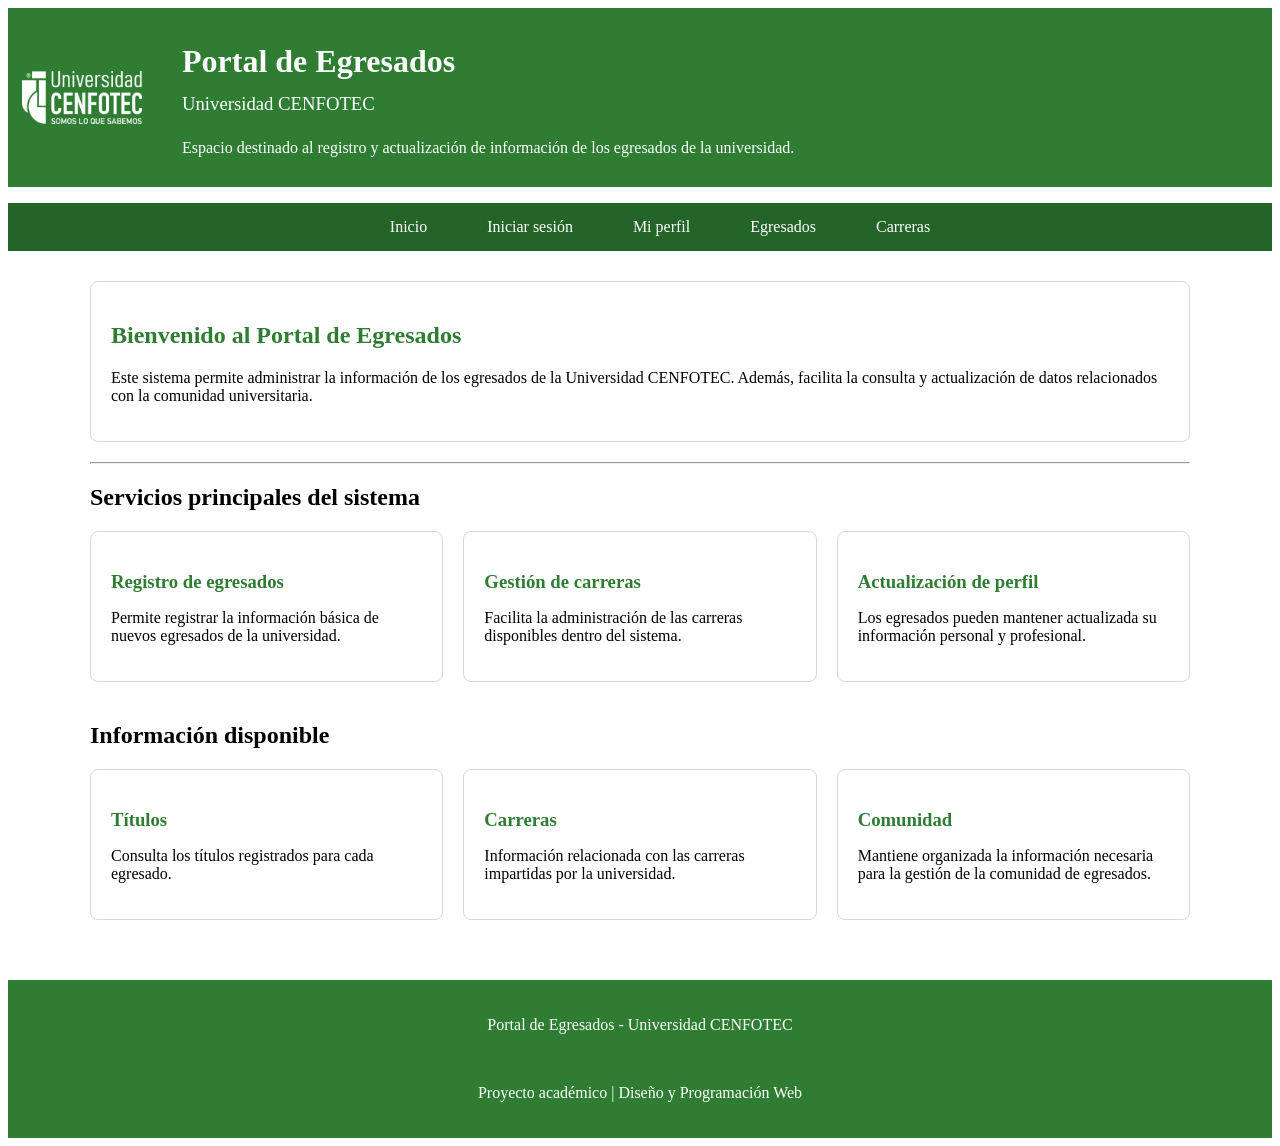
<file: index.html>
<!DOCTYPE html>
<html lang="es">

<head>

    <meta charset="UTF-8">
    <meta name="viewport" content="width=device-width, initial-scale=1.0">

    <title>Portal de Egresados</title>

    <link rel="stylesheet" href="css/style.css">

</head>

<body>

    <!-- Encabezado principal -->

    <header>

        <div class="encabezado">

            <img src="assets/img/logo-cenfotec.png" alt="Logo Universidad CENFOTEC">

            <div>

                <h1>Portal de Egresados</h1>

                <h3>Universidad CENFOTEC</h3>

                <p>
                    Espacio destinado al registro y actualización de información de los
                    egresados de la universidad.
                </p>

            </div>

        </div>

    </header>

    <!-- Menú de navegación -->

    <nav>

        <ul>

            <li><a href="index.html">Inicio</a></li>

            <li><a href="login.html">Iniciar sesión</a></li>

            <li><a href="perfil.html">Mi perfil</a></li>

            <li><a href="egresados.html">Egresados</a></li>

            <li><a href="carreras.html">Carreras</a></li>

        </ul>

    </nav>

    <main>

        <section class="tarjeta">

            <h2>Bienvenido al Portal de Egresados</h2>

            <p class="margen-superior">
                Este sistema permite administrar la información de los egresados de la
                Universidad CENFOTEC. Además, facilita la consulta y actualización de datos
                relacionados con la comunidad universitaria.
            </p>

        </section>

        <hr>

        <section class="margen-superior">

            <h2>Servicios principales del sistema</h2>

        </section>

        <section class="contenedor-flex margen-superior">

            <article class="tarjeta columna">

                <h3>Registro de egresados</h3>

                <p>
                    Permite registrar la información básica de nuevos egresados de la
                    universidad.
                </p>

            </article>

            <article class="tarjeta columna">

                <h3>Gestión de carreras</h3>

                <p>
                    Facilita la administración de las carreras disponibles dentro del sistema.
                </p>

            </article>

            <article class="tarjeta columna">

                <h3>Actualización de perfil</h3>

                <p>
                    Los egresados pueden mantener actualizada su información personal y
                    profesional.
                </p>

            </article>

        </section>

        <section class="margen-superior">

            <h2>Información disponible</h2>

        </section>

        <section class="contenedor-flex margen-superior">

            <article class="tarjeta columna">

                <h3>Títulos</h3>

                <p>
                    Consulta los títulos registrados para cada egresado.
                </p>

            </article>

            <article class="tarjeta columna">

                <h3>Carreras</h3>

                <p>
                    Información relacionada con las carreras impartidas por la universidad.
                </p>

            </article>

            <article class="tarjeta columna">

                <h3>Comunidad</h3>

                <p>
                    Mantiene organizada la información necesaria para la gestión de la comunidad
                    de egresados.
                </p>

            </article>

        </section>

    </main>

    <footer>

        <p>Portal de Egresados - Universidad CENFOTEC</p>

        <br>

        <p>
            Proyecto académico | Diseño y Programación Web
        </p>

    </footer>

</body>

</html>
</file>
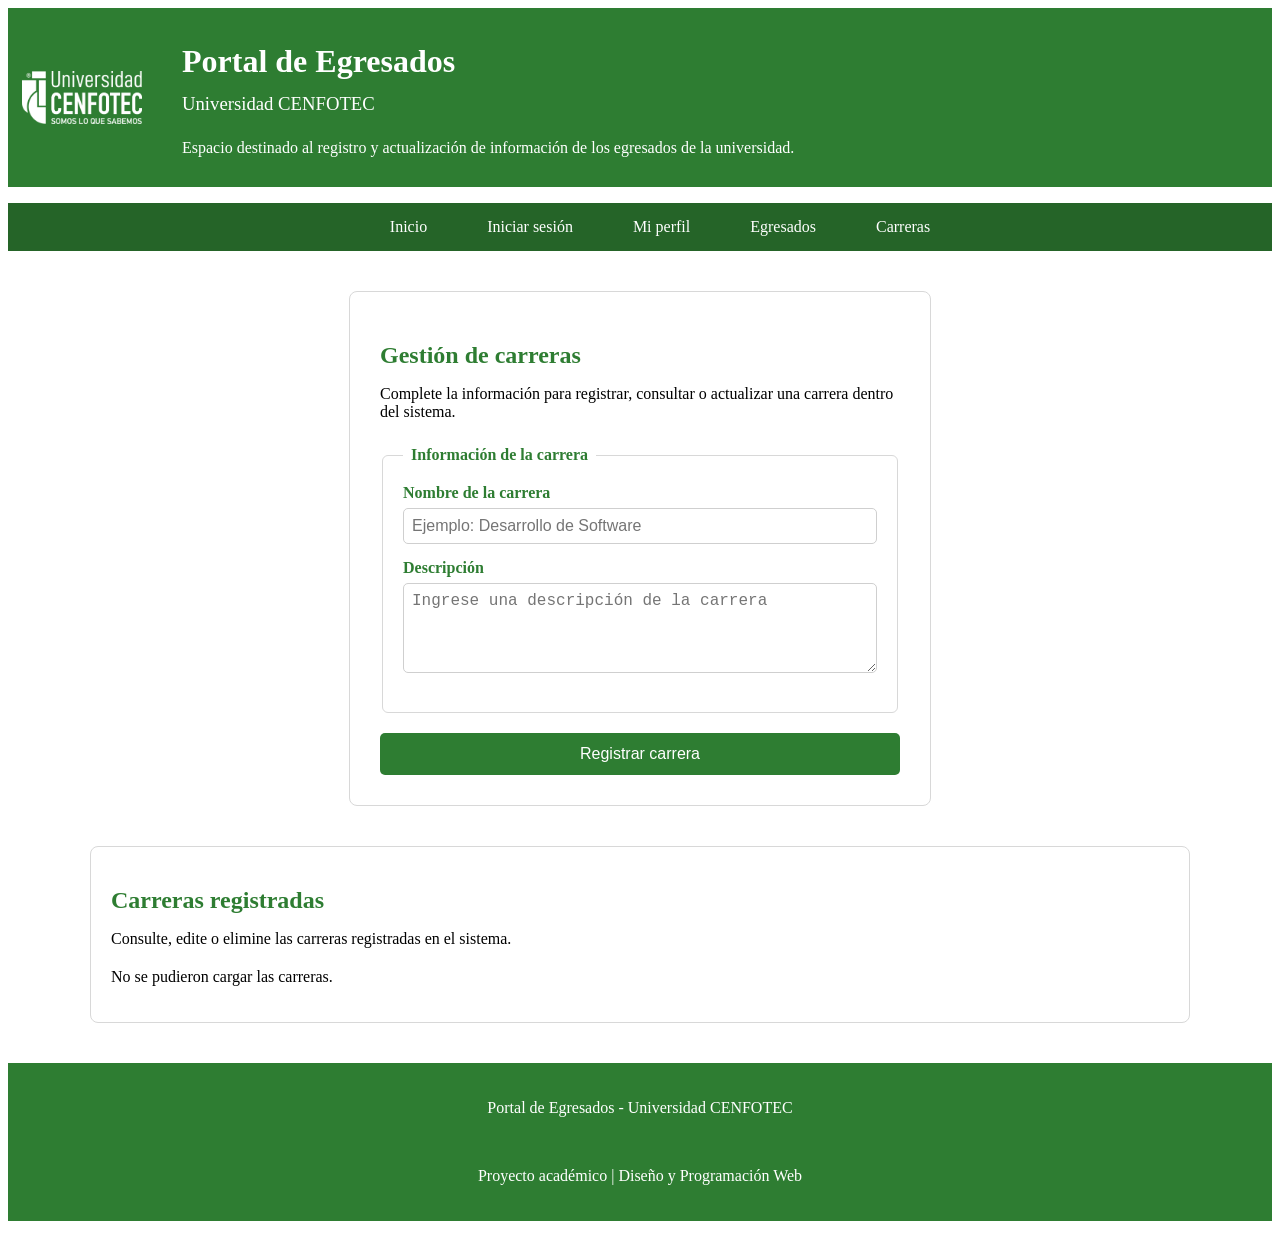
<file: carreras.html>
<!DOCTYPE html>
<html lang="es">

<head>

    <meta charset="UTF-8">
    <meta name="viewport" content="width=device-width, initial-scale=1.0">

    <title>Gestión de carreras</title>

    <link rel="stylesheet" href="css/style.css">

</head>

<body>

    <header>

        <div class="encabezado">

            <img src="assets/img/logo-cenfotec.png" alt="Logo Universidad CENFOTEC">

            <div>

                <h1>Portal de Egresados</h1>

                <h3>Universidad CENFOTEC</h3>

                <p>
                    Espacio destinado al registro y actualización de información de los egresados de la universidad.
                </p>

            </div>

        </div>

    </header>

    <nav>

        <ul>

            <li><a href="index.html">Inicio</a></li>
            <li><a href="login.html">Iniciar sesión</a></li>
            <li><a href="perfil.html">Mi perfil</a></li>
            <li><a href="egresados.html">Egresados</a></li>
            <li><a href="carreras.html">Carreras</a></li>

        </ul>

    </nav>

    <main>

        <section class="formulario">

            <h2>Gestión de carreras</h2>

            <p class="descripcion-formulario">
                Complete la información para registrar, consultar o actualizar una carrera dentro del sistema.
            </p>

            <form id="formCarrera">

                <fieldset>

                    <legend>Información de la carrera</legend>

                    <div>

                        <label for="nombreCarrera">
                            Nombre de la carrera
                        </label>

                        <input
                            type="text"
                            id="nombreCarrera"
                            placeholder="Ejemplo: Desarrollo de Software">

                        <p id="errorNombreCarrera" class="mensaje-error"></p>

                    </div>

                    <div>

                        <label for="descripcionCarrera">
                            Descripción
                        </label>

                        <textarea
                            id="descripcionCarrera"
                            placeholder="Ingrese una descripción de la carrera"
                            rows="4"></textarea>

                        <p id="errorDescripcionCarrera" class="mensaje-error"></p>

                    </div>

                </fieldset>

                <button type="submit" id="botonCarrera">
                    Registrar carrera
                </button>

            </form>

        </section>


        <section class="tarjeta">

            <h2>Carreras registradas</h2>

            <p>
                Consulte, edite o elimine las carreras registradas en el sistema.
            </p>

            <div id="listaCarreras" class="lista-registros">

            </div>

        </section>

    </main>

    <footer>

        <p>Portal de Egresados - Universidad CENFOTEC</p>

        <br>

        <p>
            Proyecto académico | Diseño y Programación Web
        </p>

    </footer>

    <script src="js/carreras.js"></script>

</body>

</html>
</file>
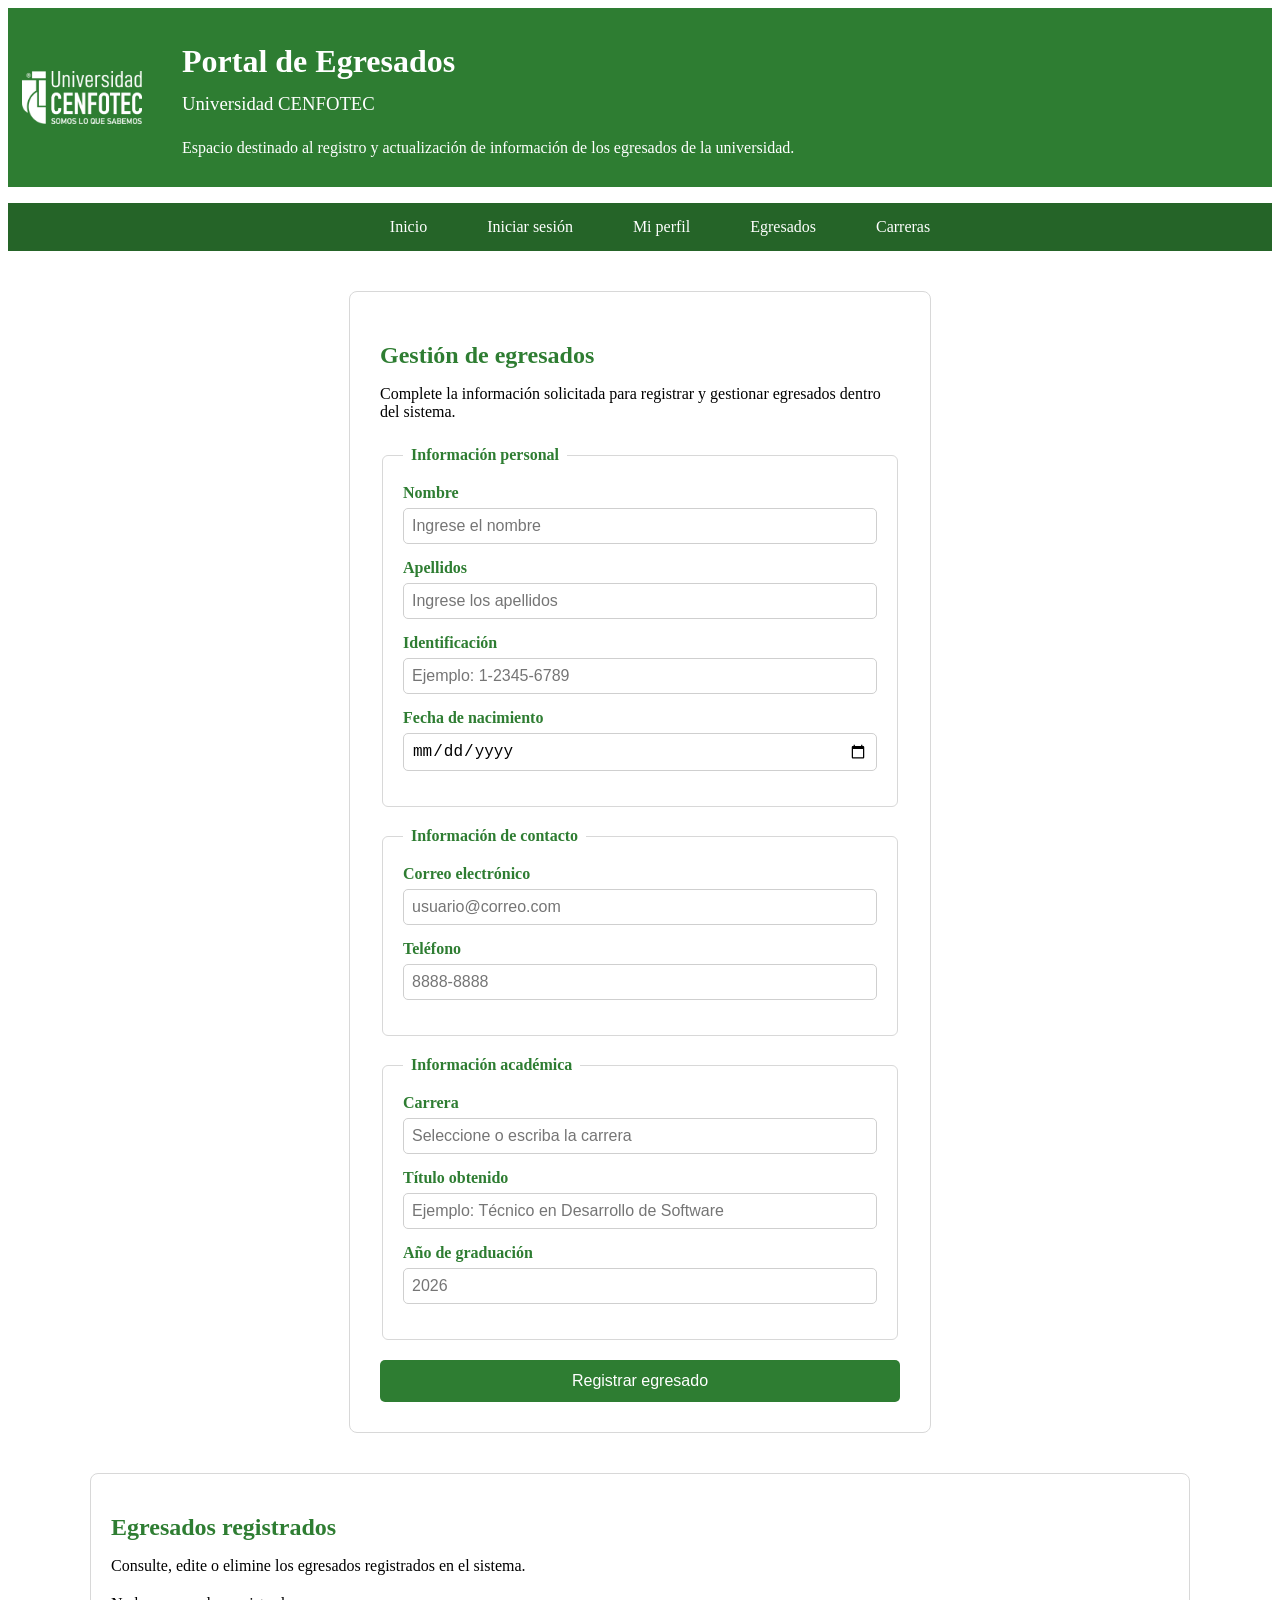
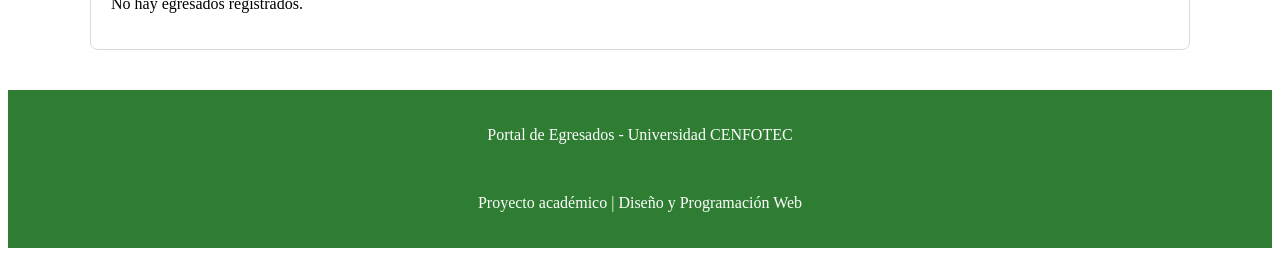
<file: egresados.html>
<!DOCTYPE html>
<html lang="es">

<head>

    <meta charset="UTF-8">
    <meta name="viewport" content="width=device-width, initial-scale=1.0">

    <title>Gestión de egresados</title>

    <link rel="stylesheet" href="css/style.css">

</head>

<body>

    <header>

        <div class="encabezado">

            <img src="assets/img/logo-cenfotec.png" alt="Logo Universidad CENFOTEC">

            <div>

                <h1>Portal de Egresados</h1>

                <h3>Universidad CENFOTEC</h3>

                <p>
                    Espacio destinado al registro y actualización de información de los egresados de la universidad.
                </p>

            </div>

        </div>

    </header>

    <nav>

        <ul>

            <li><a href="index.html">Inicio</a></li>
            <li><a href="login.html">Iniciar sesión</a></li>
            <li><a href="perfil.html">Mi perfil</a></li>
            <li><a href="egresados.html">Egresados</a></li>
            <li><a href="carreras.html">Carreras</a></li>

        </ul>

    </nav>

    <main>

        <section class="formulario">

            <h2>Gestión de egresados</h2>

            <p class="descripcion-formulario">
                Complete la información solicitada para registrar y gestionar egresados dentro del sistema.
            </p>

            <form id="formEgresado">

                <fieldset>

                    <legend>Información personal</legend>

                    <div>

                        <label for="nombre">
                            Nombre
                        </label>

                        <input
                            type="text"
                            id="nombre"
                            placeholder="Ingrese el nombre">

                        <p id="errorNombre" class="mensaje-error"></p>

                    </div>

                    <div>

                        <label for="apellido">
                            Apellidos
                        </label>

                        <input
                            type="text"
                            id="apellido"
                            placeholder="Ingrese los apellidos">

                        <p id="errorApellido" class="mensaje-error"></p>

                    </div>

                    <div>

                        <label for="identificacion">
                            Identificación
                        </label>

                        <input
                            type="text"
                            id="identificacion"
                            placeholder="Ejemplo: 1-2345-6789">

                        <p id="errorIdentificacion" class="mensaje-error"></p>

                    </div>

                    <div>

                        <label for="fechaNacimiento">
                            Fecha de nacimiento
                        </label>

                        <input
                            type="date"
                            id="fechaNacimiento">

                        <p id="errorFechaNacimiento" class="mensaje-error"></p>

                    </div>

                </fieldset>

                <fieldset>

                    <legend>Información de contacto</legend>

                    <div>

                        <label for="correo">
                            Correo electrónico
                        </label>

                        <input
                            type="email"
                            id="correo"
                            placeholder="usuario@correo.com">

                        <p id="errorCorreo" class="mensaje-error"></p>

                    </div>

                    <div>

                        <label for="telefono">
                            Teléfono
                        </label>

                        <input
                            type="tel"
                            id="telefono"
                            placeholder="8888-8888">

                        <p id="errorTelefono" class="mensaje-error"></p>

                    </div>

                </fieldset>

                <fieldset>

                    <legend>Información académica</legend>

                    <div>

                        <label for="carrera">
                            Carrera
                        </label>

                        <input
                            type="text"
                            id="carrera"
                            placeholder="Seleccione o escriba la carrera">

                        <p id="errorCarrera" class="mensaje-error"></p>

                    </div>

                    <div>

                        <label for="titulo">
                            Título obtenido
                        </label>

                        <input
                            type="text"
                            id="titulo"
                            placeholder="Ejemplo: Técnico en Desarrollo de Software">

                        <p id="errorTitulo" class="mensaje-error"></p>

                    </div>

                    <div>

                        <label for="graduacion">
                            Año de graduación
                        </label>

                        <input
                            type="number"
                            id="graduacion"
                            placeholder="2026">

                        <p id="errorGraduacion" class="mensaje-error"></p>

                    </div>

                </fieldset>

                <button type="submit" id="botonEgresado">
                    Registrar egresado
                </button>

            </form>

        </section>


        <section class="tarjeta">

            <h2>Egresados registrados</h2>

            <p>
                Consulte, edite o elimine los egresados registrados en el sistema.
            </p>

            <div id="listaEgresados" class="lista-registros">

            </div>

        </section>

    </main>

    <footer>

        <p>Portal de Egresados - Universidad CENFOTEC</p>

        <br>

        <p>
            Proyecto académico | Diseño y Programación Web
        </p>

    </footer>

    <script src="js/egresados.js"></script>

</body>

</html>
</file>
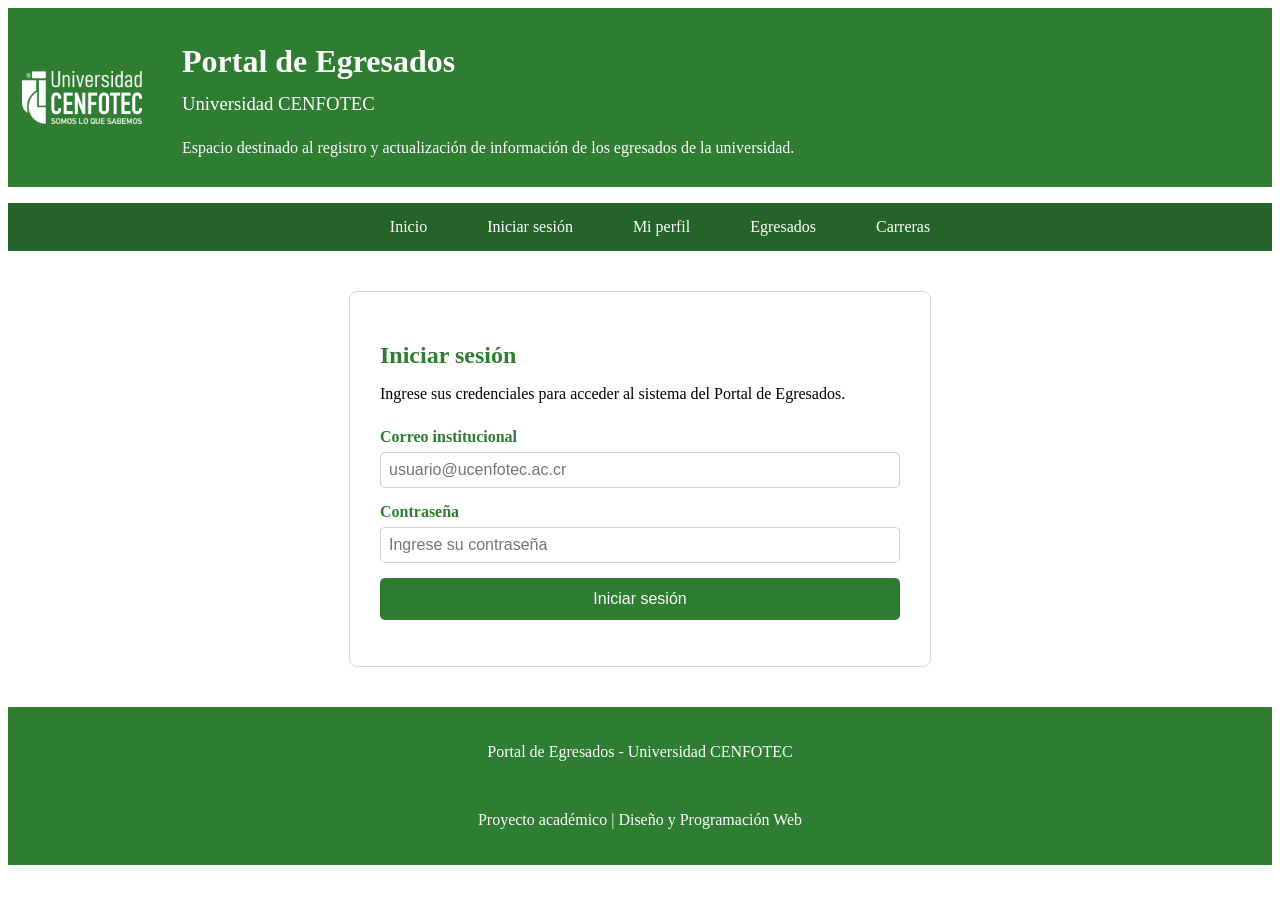
<file: login.html>
<!DOCTYPE html>
<html lang="es">

<head>

    <meta charset="UTF-8">
    <meta name="viewport" content="width=device-width, initial-scale=1.0">

    <title>Iniciar sesión</title>

    <link rel="stylesheet" href="css/style.css">

</head>

<body>

    <header>

        <div class="encabezado">

            <img src="assets/img/logo-cenfotec.png" alt="Logo Universidad CENFOTEC">

            <div>

                <h1>Portal de Egresados</h1>

                <h3>Universidad CENFOTEC</h3>

                <p>
                    Espacio destinado al registro y actualización de información de los egresados de la universidad.
                </p>

            </div>

        </div>

    </header>

    <nav>

        <ul>

            <li><a href="index.html">Inicio</a></li>
            <li><a href="login.html">Iniciar sesión</a></li>
            <li><a href="perfil.html">Mi perfil</a></li>
            <li><a href="egresados.html">Egresados</a></li>
            <li><a href="carreras.html">Carreras</a></li>

        </ul>

    </nav>

    <main>

        <section class="formulario">

            <h2>Iniciar sesión</h2>

            <p class="descripcion-formulario">
                Ingrese sus credenciales para acceder al sistema del Portal de Egresados.
            </p>

            <form id="formLogin">

                <div>

                    <label for="correoLogin">
                        Correo institucional
                    </label>

                    <input
                        type="email"
                        id="correoLogin"
                        placeholder="usuario@ucenfotec.ac.cr">

                    <p id="errorCorreoLogin" class="mensaje-error"></p>

                </div>

                <div>

                    <label for="contrasena">
                        Contraseña
                    </label>

                    <input
                        type="password"
                        id="contrasena"
                        placeholder="Ingrese su contraseña">

                    <p id="errorContrasena" class="mensaje-error"></p>

                </div>

                <button type="submit">
                    Iniciar sesión
                </button>
                
                <p id="mensajeLogin" class="mensaje-exito"></p>

            </form>

        </section>

    </main>

    <footer>

        <p>Portal de Egresados - Universidad CENFOTEC</p>

        <br>

        <p>
            Proyecto académico | Diseño y Programación Web
        </p>

    </footer>

    <script src="js/login.js"></script>

</body>

</html>
</file>
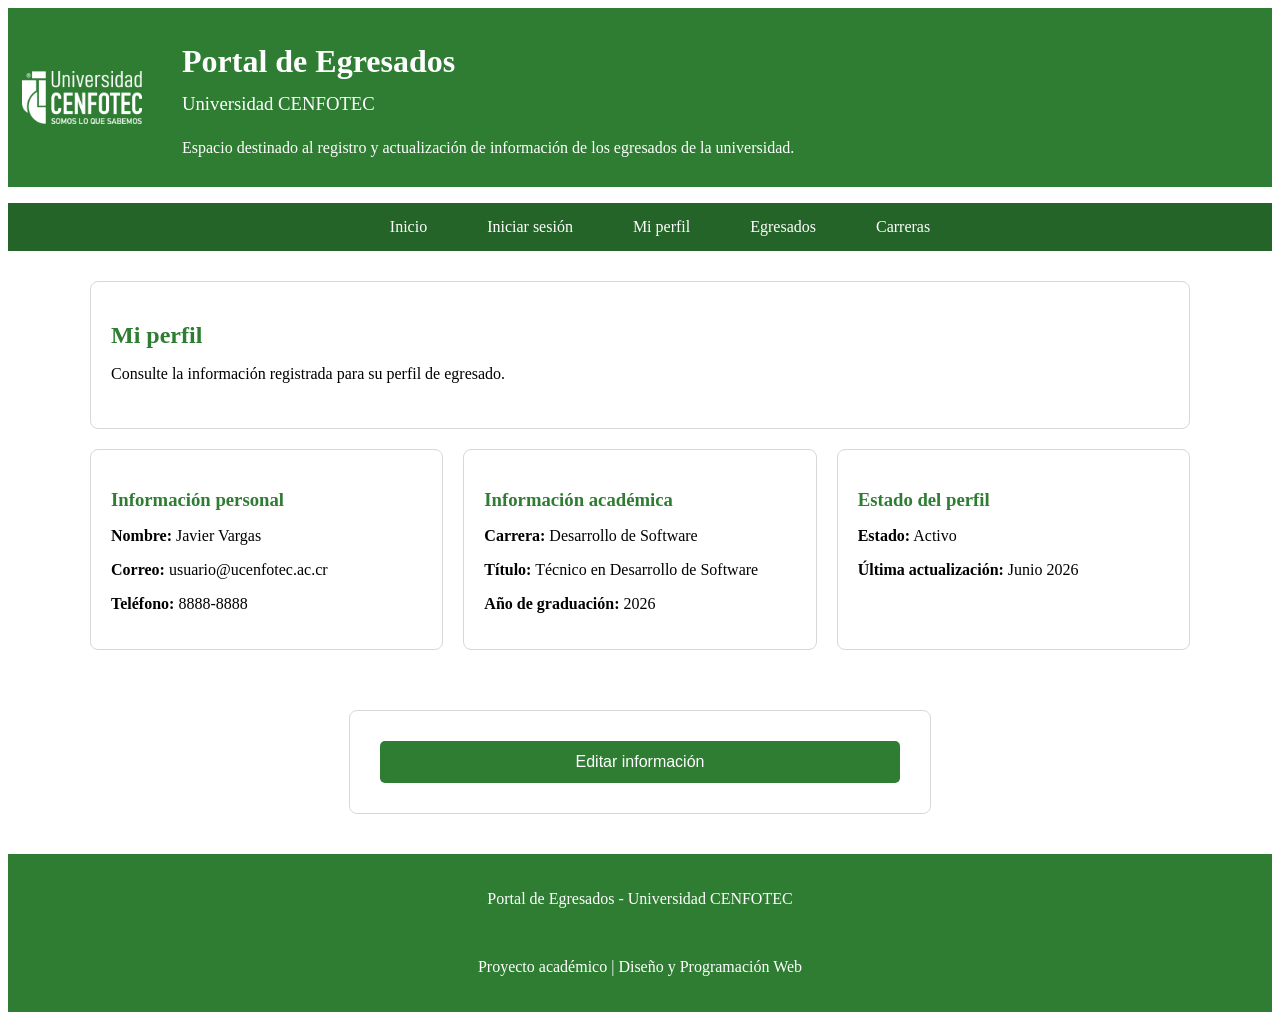
<file: perfil.html>
<!DOCTYPE html>
<html lang="es">

<head>

    <meta charset="UTF-8">
    <meta name="viewport" content="width=device-width, initial-scale=1.0">

    <title>Mi perfil</title>

    <link rel="stylesheet" href="css/style.css">

</head>

<body>

    <header>

        <div class="encabezado">

            <img src="assets/img/logo-cenfotec.png" alt="Logo Universidad CENFOTEC">

            <div>

                <h1>Portal de Egresados</h1>

                <h3>Universidad CENFOTEC</h3>

                <p>
                    Espacio destinado al registro y actualización de información de los egresados de la universidad.
                </p>

            </div>

        </div>

    </header>

    <nav>

        <ul>

            <li><a href="index.html">Inicio</a></li>
            <li><a href="login.html">Iniciar sesión</a></li>
            <li><a href="perfil.html">Mi perfil</a></li>
            <li><a href="egresados.html">Egresados</a></li>
            <li><a href="carreras.html">Carreras</a></li>

        </ul>

    </nav>

<main>

    <section class="tarjeta">

        <h2>Mi perfil</h2>

        <p class="descripcion-formulario">
            Consulte la información registrada para su perfil de egresado.
        </p>

    </section>

    <section class="contenedor-flex margen-superior">

        <article class="tarjeta columna">

            <h3>Información personal</h3>

            <p><strong>Nombre:</strong> Javier Vargas</p>
            <p><strong>Correo:</strong> usuario@ucenfotec.ac.cr</p>
            <p><strong>Teléfono:</strong> 8888-8888</p>

        </article>

        <article class="tarjeta columna">

            <h3>Información académica</h3>

            <p><strong>Carrera:</strong> Desarrollo de Software</p>
            <p><strong>Título:</strong> Técnico en Desarrollo de Software</p>
            <p><strong>Año de graduación:</strong> 2026</p>

        </article>

        <article class="tarjeta columna">

            <h3>Estado del perfil</h3>

            <p><strong>Estado:</strong> Activo</p>
            <p><strong>Última actualización:</strong> Junio 2026</p>

        </article>

    </section>

    <section class="formulario">

        <button type="button">
            Editar información
        </button>

    </section>

</main>

    <footer>

        <p>Portal de Egresados - Universidad CENFOTEC</p>

        <br>

        <p>
            Proyecto académico | Diseño y Programación Web
        </p>

    </footer>

</body>

</html>
</file>
<file: css/style.css>
/* ============================
   ENCABEZADO
============================ */

header{
    background-color: #2e7d32;
    color: white;
    padding: 14px;
}

header h1{
    margin-bottom: 8px;
}

header img{
    height:60px;
    margin-right:20px;
}

.encabezado div{
    display:flex;
    flex-direction:column;
    justify-content:center;
}

/* ============================
   LOGO DEL ENCABEZADO
============================ */

.encabezado{
    display: flex;
    align-items: center;
    gap: 20px;
}

.encabezado img{
    width: 120px;
    height: auto;
}

.encabezado h3{
    color: white;
    margin-top: 5px;
    margin-bottom: 8px;
    font-weight: normal;
}

/* ============================
   MENÚ
============================ */

nav{
    background-color: #256428;
}

nav ul{
    list-style: none;
    display: flex;
    justify-content: center;
}

nav li{
    margin: 0 15px;
}

nav a{
    display: block;
    color: white;
    text-decoration: none;
    padding: 15px;
}

nav a:hover{
    background-color: #3d9140;
}

/* ============================
   CONTENIDO
============================ */

main{
    width: 90%;
    max-width: 1100px;
    margin: 30px auto;
}

/* ============================
   TARJETAS
============================ */

.tarjeta{
    background-color: white;
    border-radius: 8px;
    padding: 20px;
    margin-bottom: 20px;
    border: 1px solid #d8d8d8;
}
.tarjeta h2{
    color: #2e7d32;
    margin-bottom: 10px;
}

.tarjeta h3{
    color: #2e7d32;
    margin-bottom: 10px;
}

/* ============================
   FLEXBOX
============================ */

.contenedor-flex{
    display: flex;
    justify-content: space-between;
    gap: 20px;
    flex-wrap: wrap;
}

.columna{
    flex: 1;
    min-width: 250px;
}

/* ============================
   BOTONES
============================ */

button{
    background-color: #2e7d32;
    color: white;
    border: none;
    padding: 12px 25px;
    border-radius: 5px;
    cursor: pointer;
}

button:hover{
    background-color: #256428;
}

/* ============================
   PIE DE PÁGINA
============================ */

footer{
    margin-top: 40px;
    background-color: #2e7d32;
    color: white;
    text-align: center;
    padding: 20px;
}

/* ============================
   UTILIDADES
============================ */

.texto-centro{
    text-align: center;
}

.margen-superior{
    margin-top: 20px;
}

/* ============================
   FORMULARIOS
============================ */

.formulario{

    max-width:520px;
    margin:40px auto;
    background:white;
    padding:30px;
    border:1px solid #d8d8d8;
    border-radius:8px;

}

.formulario h2{

    color:#2e7d32;
    margin-bottom:10px;

}

.descripcion-formulario{

    margin-bottom:25px;

}

.formulario form{

    margin-top:20px;

}

.formulario fieldset{

    border:1px solid #d8d8d8;
    border-radius:6px;
    padding:20px;
    margin-bottom:20px;

}

.formulario legend{

    color:#2e7d32;
    font-weight:bold;
    padding:0 8px;

}

.formulario div{

    margin-bottom:15px;

}

.formulario label{

    display:block;
    margin-bottom:6px;
    font-weight:bold;
    color:#2e7d32;

}

.formulario input,
.formulario select,
.formulario textarea{

    width:100%;
    padding:8px;
    border:1px solid #cfcfcf;
    border-radius:5px;
    font-size:16px;
    box-sizing:border-box;

}

.formulario textarea{

    resize:vertical;

}

.formulario input:focus,
.formulario select:focus,
.formulario textarea:focus{

    outline:none;
    border:1px solid #2e7d32;

}

.formulario button{

    width:100%;
    padding:12px;
    background:#2e7d32;
    color:white;
    border:none;
    border-radius:5px;
    cursor:pointer;
    font-size:16px;
    transition:background-color 0.2s;

}

.formulario button:hover{

    background:#256428;

}

/* ============================
   MENSAJES DE ERROR
============================ */

.mensaje-error{

    color:#c62828;
    font-size:14px;
    margin-top:5px;

}

.formulario .input-error{

    border:1px solid #c62828;

}


/* ============================
   LISTA DE REGISTROS
============================ */

.lista-registros{

    margin-top:20px;

}

.registro{

    border:1px solid #d8d8d8;
    border-radius:6px;
    padding:15px;
    margin-bottom:15px;

}

.registro h3{

    color:#2e7d32;
    margin-bottom:10px;

}

.registro p{

    margin-bottom:8px;

}

.acciones-registro{

    display:flex;
    gap:10px;
    margin-top:15px;

}

/* ============================
   MENSAJE DE ÉXITO
============================ */

.mensaje-exito{

    color:#2e7d32;
    font-weight:bold;
    text-align:center;
    margin-top:15px;

}
</file>
